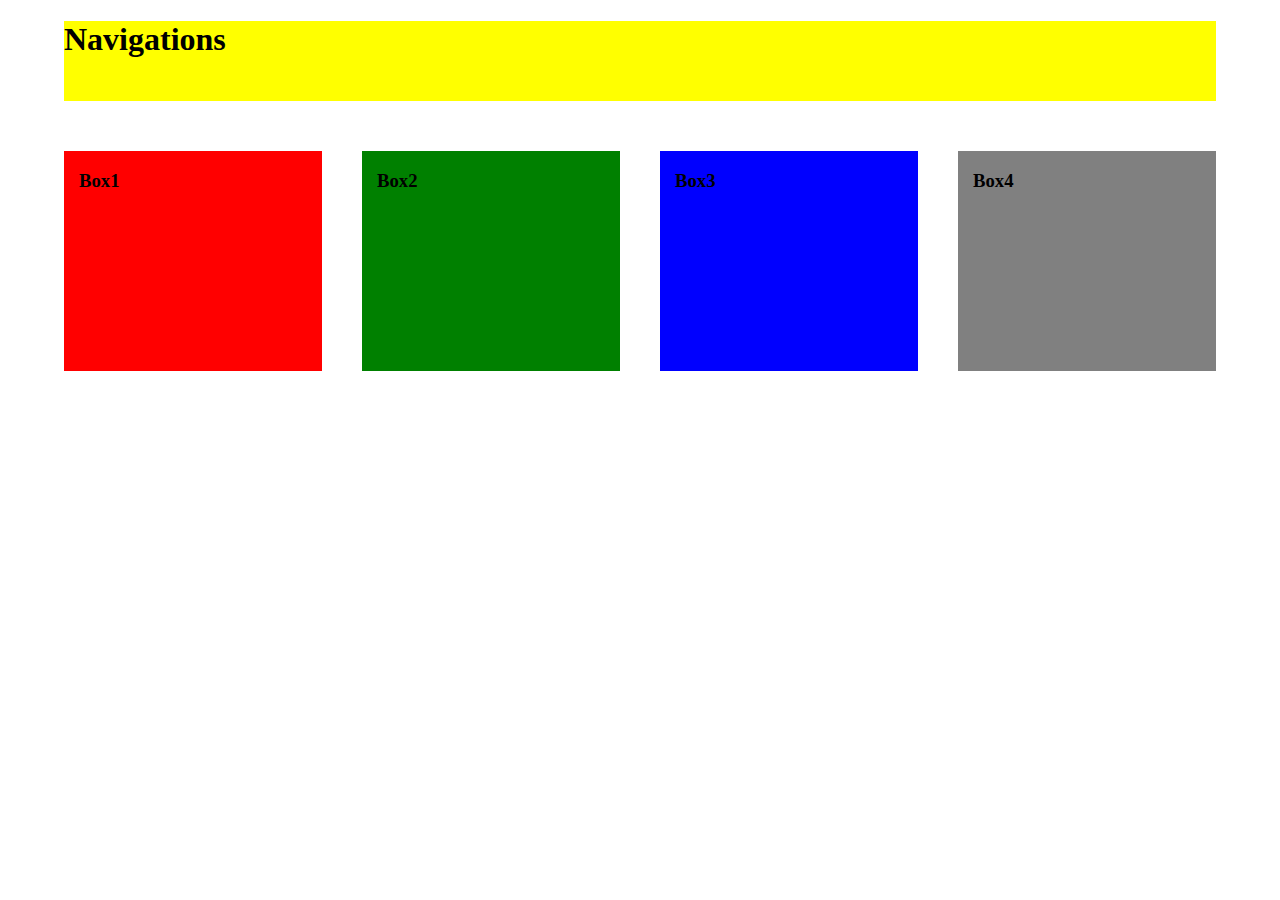
<file: mediaqueries/mediawithgrid/index.html>
<!DOCTYPE html>
<html lang="en">
<head>
    <meta charset="UTF-8">
    <meta http-equiv="X-UA-Compatible" content="IE=edge">
    <meta name="viewport" content="width=device-width, initial-scale=1.0">
    <title>Document</title>
    <link rel="stylesheet" href="style.css">
</head>
<body>
    <div id="nav">
        <h1>Navigations</h1>
    </div>
    <div class="cont">
        <div><h3>Box1</h3></div>
        <div><h3>Box2</h3></div>
        <div><h3>Box3</h3></div>
        <div><h3>Box4</h3></div>
    </div>
</body>
</html>
</file>
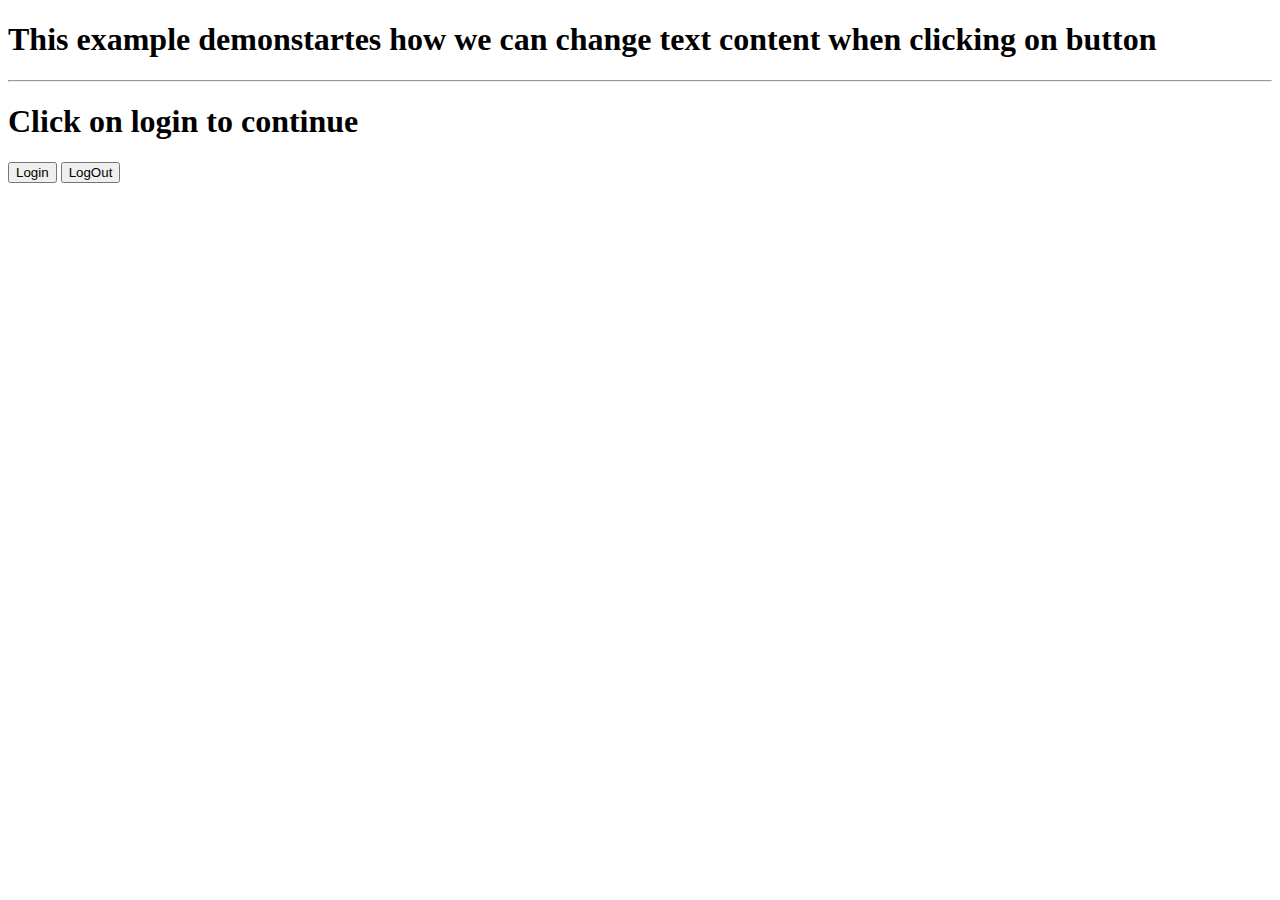
<file: DOM-1/login.html>
<!DOCTYPE html>
<html lang="en">
<head>
    <meta charset="UTF-8">
    <meta http-equiv="X-UA-Compatible" content="IE=edge">
    <meta name="viewport" content="width=device-width, initial-scale=1.0">
    <title>Document</title>
</head>
<body>
    <h1>This example demonstartes how we can change text content when clicking on button</h1>
    <hr>
    <h1 id="display"> Click on login to continue</h1>
    <button onclick="login();">Login</button>
    <button onclick="logOut();">LogOut</button>

</body>
<script>
    let el=document.getElementById("display");
    function login(){
       el.innerText= "Login Success";
    }
    function logOut(){
        el.innerText="Logout Success";
    }
</script>
</html>
</file>
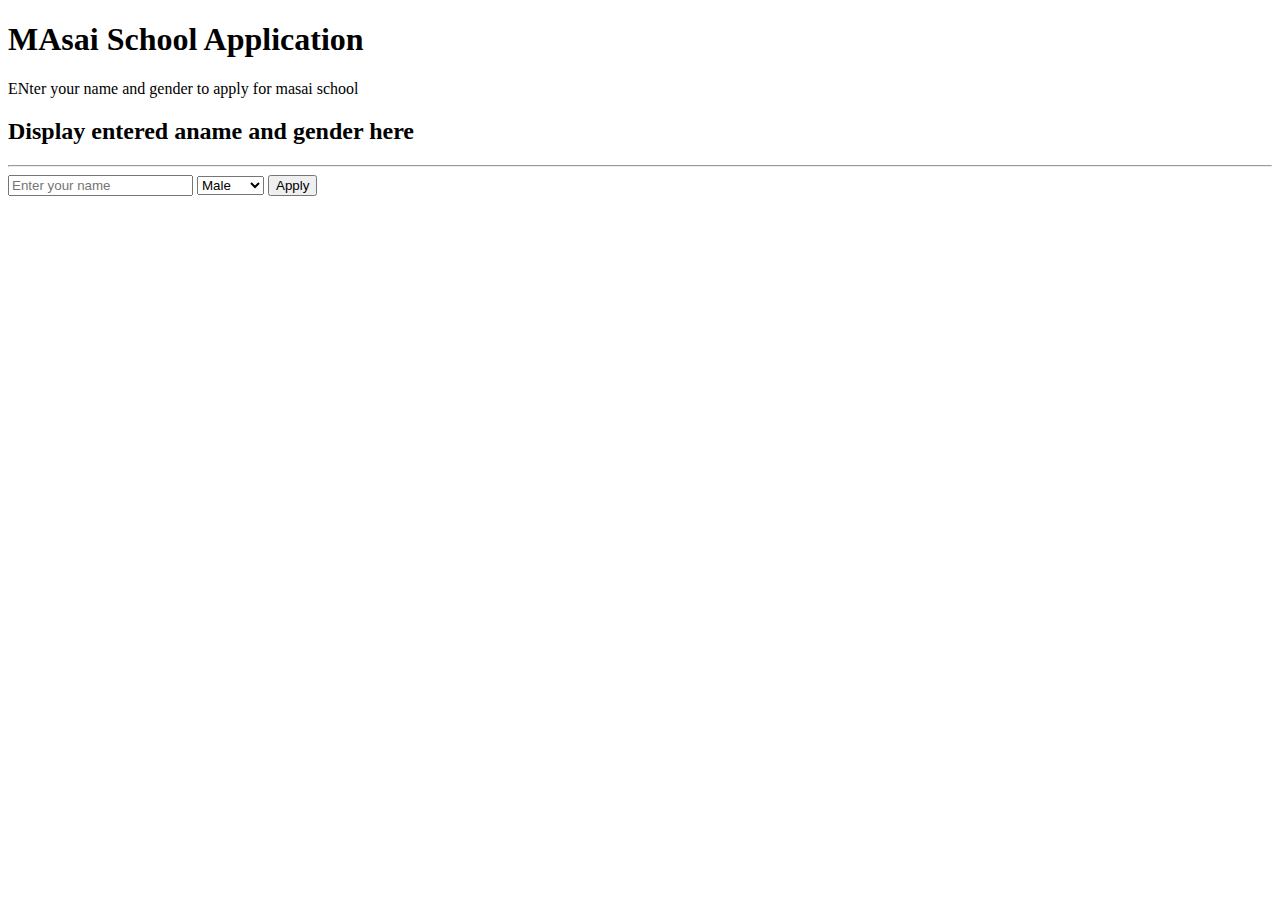
<file: DOM-1/masai.html>
<!DOCTYPE html>
<html lang="en">
<head>
    <meta charset="UTF-8">
    <meta http-equiv="X-UA-Compatible" content="IE=edge">
    <meta name="viewport" content="width=device-width, initial-scale=1.0">
    <title>Document</title>
</head>
<body>
    <h1>MAsai School Application</h1>
    <p>ENter your name and gender to apply for masai school</p>
    <h2 id="display">Display entered aname and gender here</h2>
    <hr>
    <input type="text" id="name" placeholder="Enter your name">
    <select id="gender">
        <option value="Male">Male</option>
        <option value="Female">Female</option>
    </select>
    <button onclick="details();">Apply</button>
</body>
<script>
    let displayEl=document.getElementById("display");
    function details(){
        let nameEl=document.getElementById("name");
        let genderEl=document.getElementById("gender");

        displayEl.innerText=nameEl.value + "  " + genderEl.value;
    }
</script>
</html>
</file>
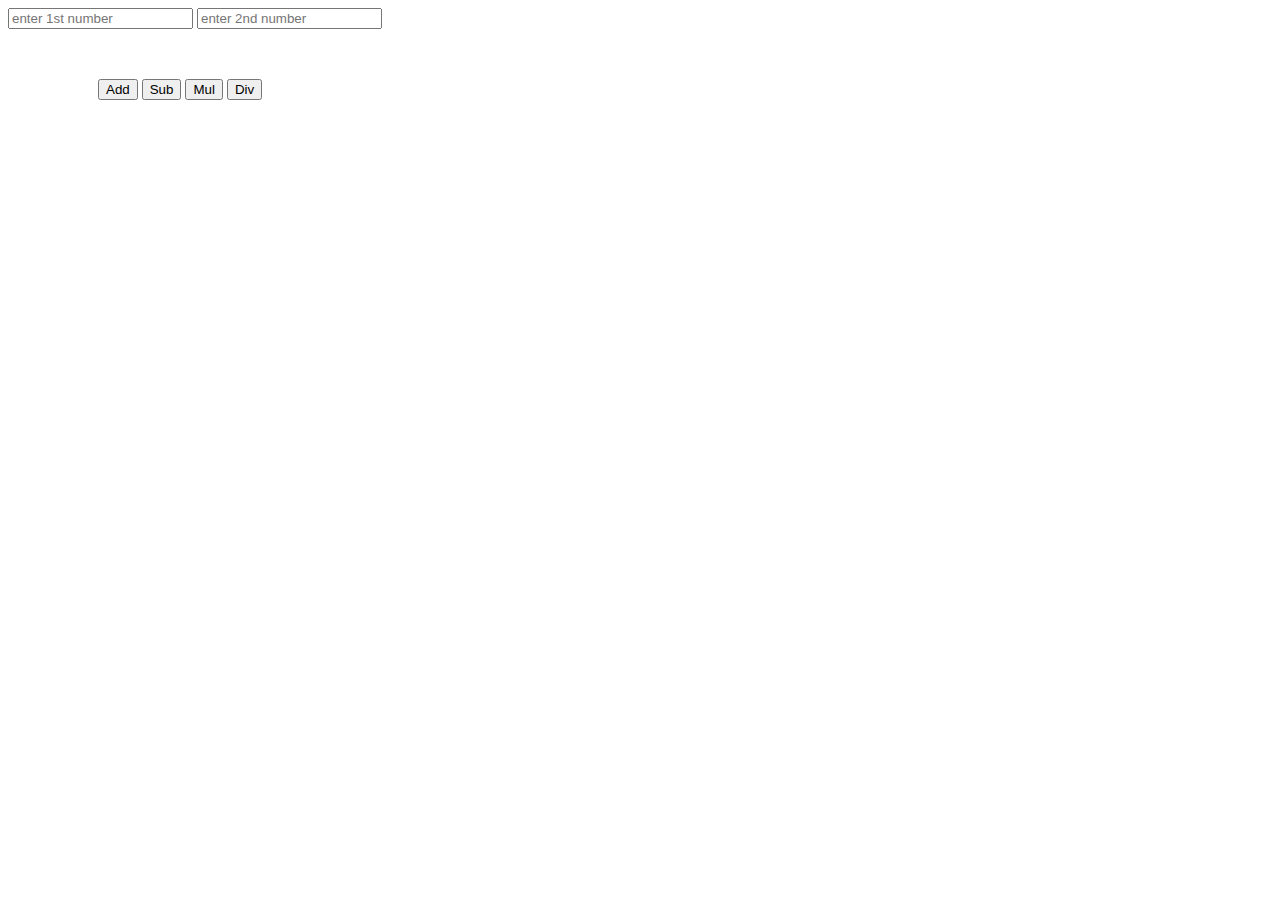
<file: DOM-1/miniCalculator.html>
<!DOCTYPE html>
<html lang="en">
<head>
    <meta charset="UTF-8">
    <meta http-equiv="X-UA-Compatible" content="IE=edge">
    <meta name="viewport" content="width=device-width, initial-scale=1.0">
    <title>Document</title>
    <style>
        .cont {
            padding-left:90px;
            padding-top:50px;
        }
    </style>
</head>
<body>
    <input id="num1" type="number" placeholder="enter 1st number">
    <input id="num2" type="number" placeholder="enter 2nd number">
    <br>
    <div class="cont">
        <button onclick="addition();">Add</button>
    <button onclick="subtraction();">Sub</button>
    <button onclick="multiplication();">Mul</button>
    <button onclick="division();">Div</button>
    </div>
</body>
<script>
   let number1=document.getElementById("num1");
   let number2=document.getElementById("num2");
    function addition(){
        let answer= Number(number1.value) + Number(number2.value);
        alert(answer);
        // console.log(typeof number1.value);
    }
    function subtraction(){
        let answer= Number(number1.value) - Number(number2.value);
        alert(answer);
    }
    function multiplication(){
        let answer= Number(number1.value) * Number(number2.value);
        alert(answer);
    }
    function division(){
        let answer= Number(number1.value) / Number(number2.value);
        alert(answer);
    }
</script>
</html>
</file>
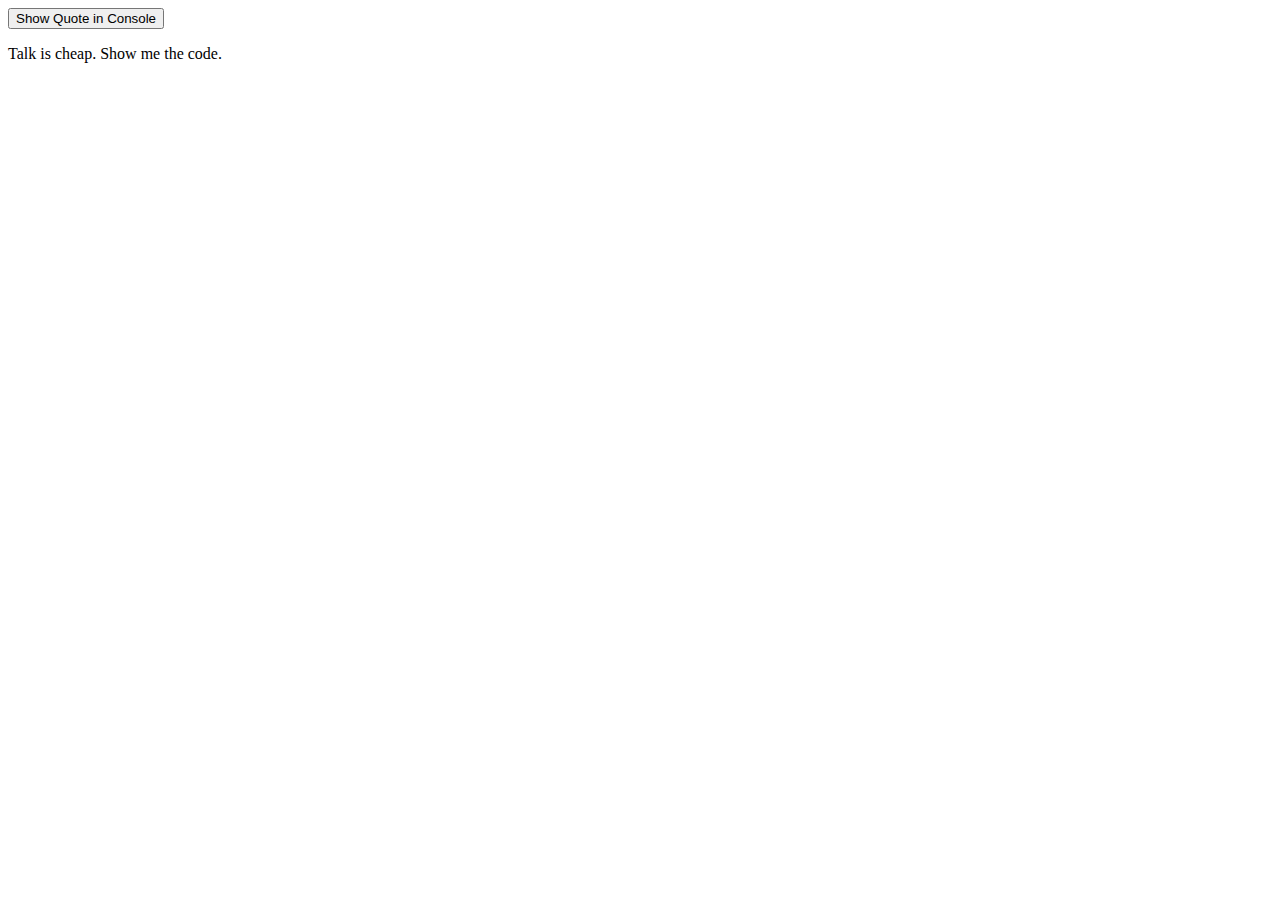
<file: DOM-1/quote.html>
<!DOCTYPE html>
<html lang="en">
<head>
    <meta charset="UTF-8">
    <meta http-equiv="X-UA-Compatible" content="IE=edge">
    <meta name="viewport" content="width=device-width, initial-scale=1.0">
    <title>Document</title>
</head>
<body>
    <button onclick="msg();">Show Quote in Console</button>
    <p id="quote">Talk is cheap. Show me the code.</p>
</body>
<script>
    let El = document.getElementById("quote");
    function msg(){
        console.log(El.innerText);
    }
</script>
</html>
</file>
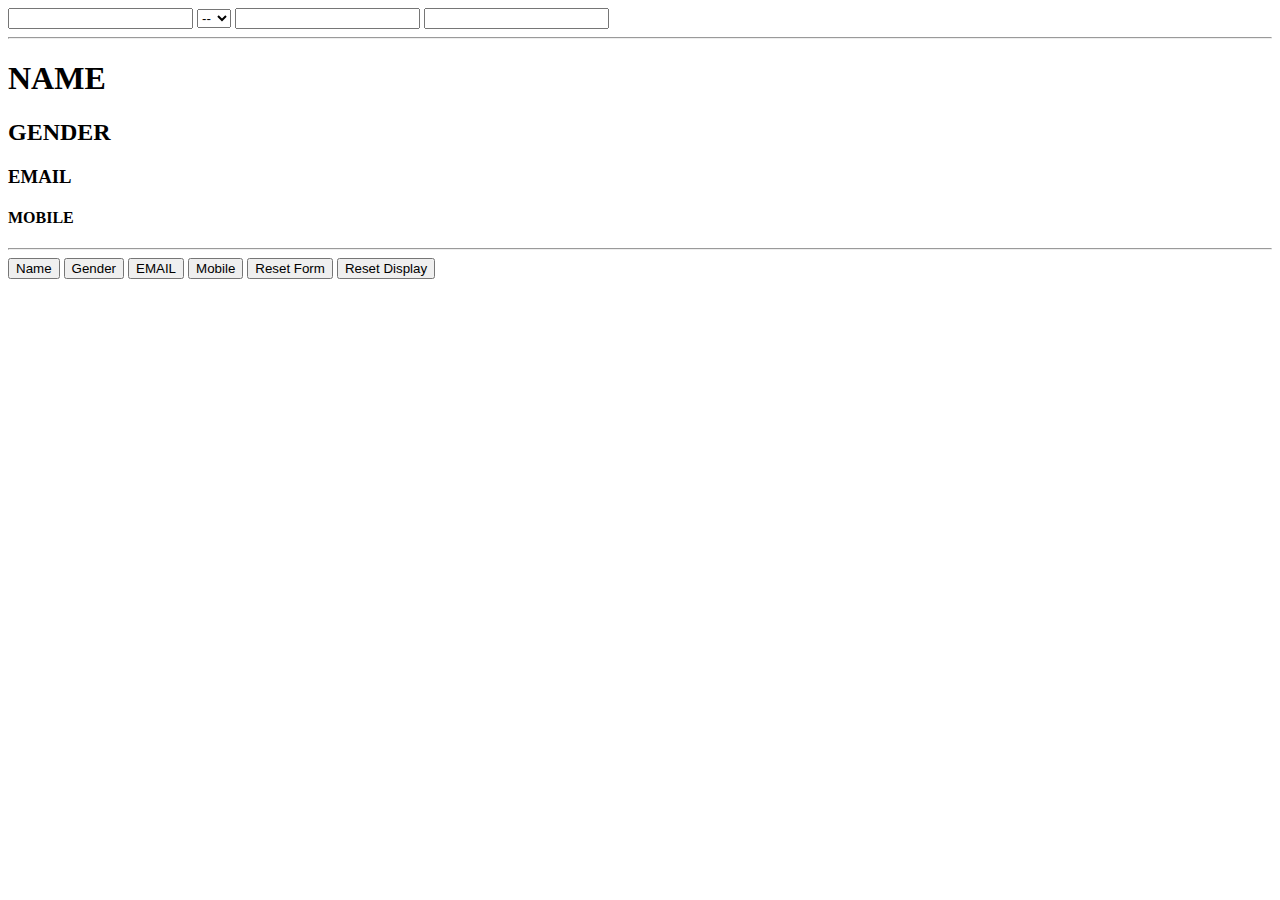
<file: DOM-1/registration.html>
<!DOCTYPE html>
<html lang="en">
<head>
    <meta charset="UTF-8">
    <meta http-equiv="X-UA-Compatible" content="IE=edge">
    <meta name="viewport" content="width=device-width, initial-scale=1.0">
    <title>Registration</title>
</head>
<body>
    <input type="text" name="name" id="name">
    <select  id="gender">
        <option value="">--</option>
        <option value="male">M</option>
        <option value="female">F</option>
    </select>
    <input type="text" name="email" id="email">
    <input type="text" name="mobile" id="mobile">
    <hr>
    <h1 id="dName">NAME</h1>
    <h2 id="dGender">GENDER</h2>
    <h3 id="dEmail">EMAIL</h3>
    <h4 id="dMobile">MOBILE</h4>
    <hr>
    <button onclick="showName();" >Name</button>
    <button onclick="showGender();">Gender</button>
    <button onclick="showEmail();">EMAIL</button>
    <button onclick="showMobile();">Mobile</button>
    <button onclick="resetForm();">Reset Form</button>
    <button onclick="resetDisplay();">Reset Display</button>
    
    
    
    
    
</body>
<script>
    // let preName=document.getElementById("dName");
    function showName(){
        // Show filled name inside h1
        let preName=document.getElementById("dName");
        let postName=document.getElementById("name");
        preName.innerText=postName.value;
        
    }
    function showGender(){
        // Show filled name inside h1
        let preGender=document.getElementById("dGender");
        let postGender=document.getElementById("gender");
        preGender.innerText=postGender.value;
        
    }
    function showEmail(){
        // Show filled name inside h1
        let preEmail=document.getElementById("dEmail");
        let postEmail=document.getElementById("email");
        preEmail.innerText=postEmail.value;
        
    }
    function showMobile(){
        // Show filled name inside h1
        let preMobile=document.getElementById("dMobile");
        let postMobile=document.getElementById("mobile");
        preMobile.innerText=postMobile.value;
        
    }
    function resetForm(){
        // Show filled name inside h1
        let name=document.getElementById("name");
        let gender=document.getElementById("gender");
        let email=document.getElementById("email");
        let mobile=document.getElementById("mobile");
        name.value="";
        gender.value="";
        mobile.value="";
        email.value="";
    }
    function resetDisplay(){
        let name=document.getElementById("dName");
        let gender=document.getElementById("dGender");
        let email=document.getElementById("dEmail");
        let mobile=document.getElementById("dMobile");
        name.innerText="";
        email.innerText="";
        gender.innerText="";
        mobile.innerText="";
    }

</script>
</html>
</file>
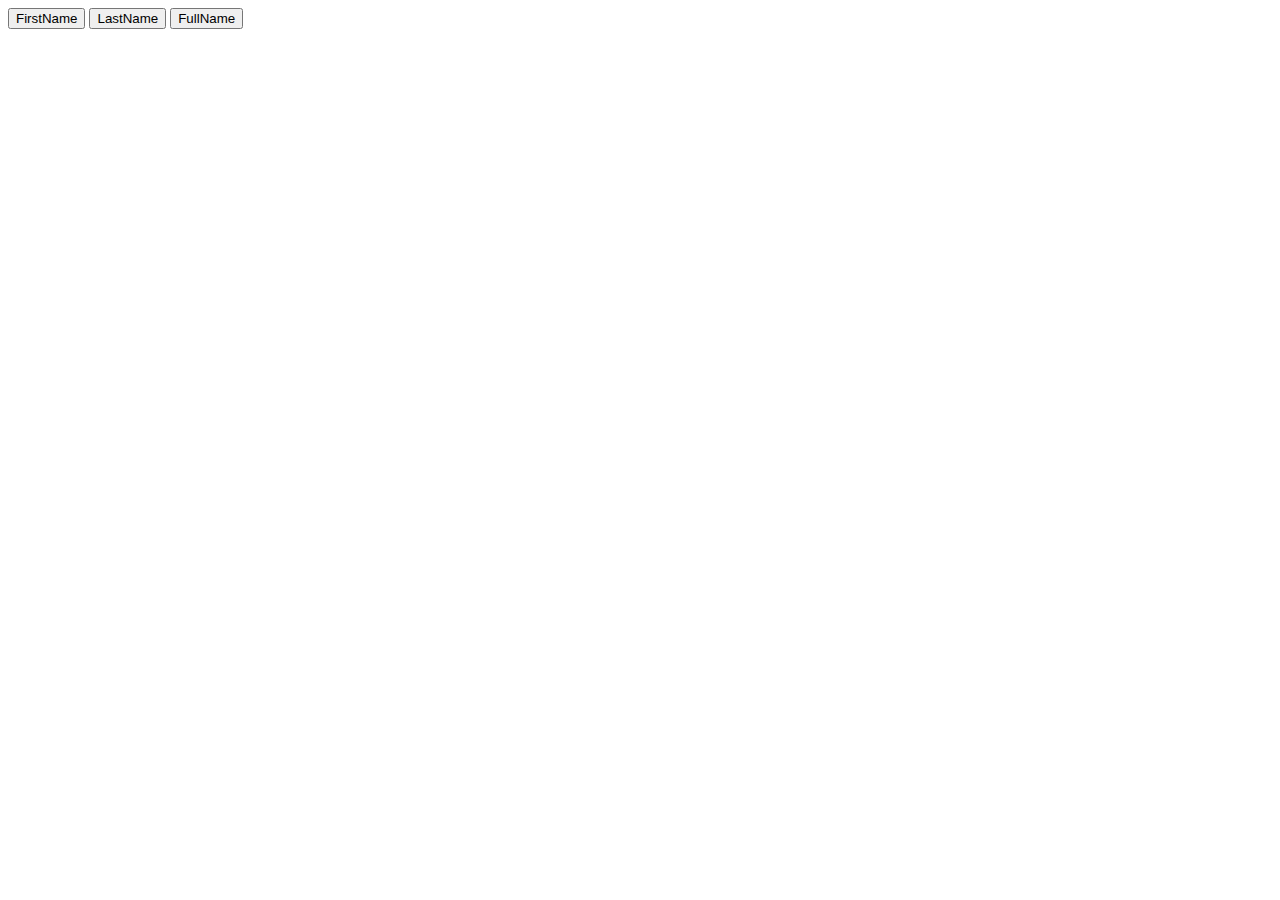
<file: DOM-1/showAlert.html>
<!DOCTYPE html>
<html lang="en">
<head>
    <meta charset="UTF-8">
    <meta http-equiv="X-UA-Compatible" content="IE=edge">
    <meta name="viewport" content="width=device-width, initial-scale=1.0">
    <title>Document</title>
</head>
<body>
    <button onclick="showFirstName()">FirstName</button>
    <button onclick="showLastName();">LastName</button>
    <button onclick="showFullName();">FullName</button>
    
</body>
<script>
    function showFirstName(){
        alert("SARVJEEET");
    }
    function showLastName(){
        alert("JHA");
    }
    function showFullName(){
        alert("SARVJEET KUMAR JHA");
    }
</script>
</html>
</file>
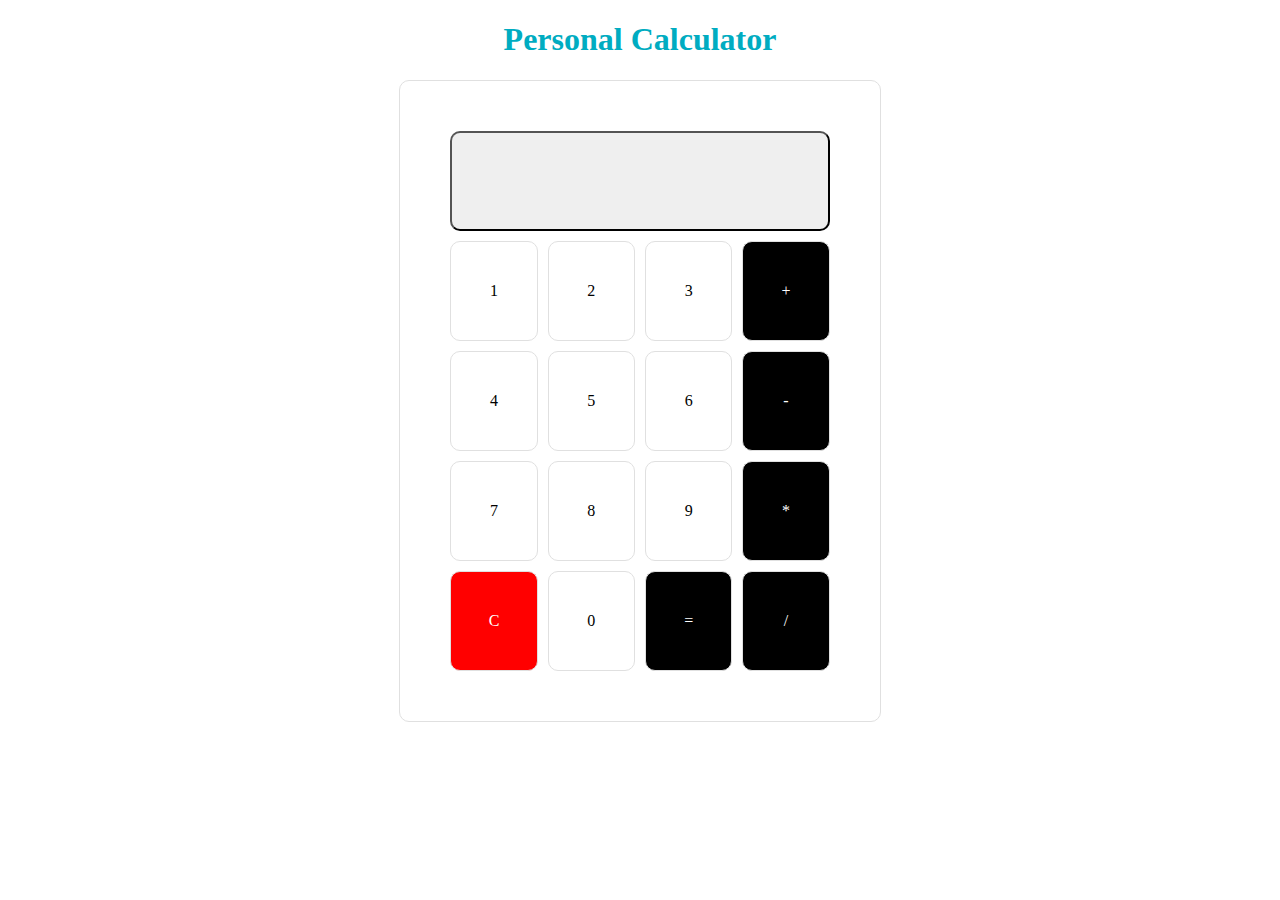
<file: grid/calcwithgrid.html>
<!DOCTYPE html>
<html lang="en">
<head>
    <meta charset="UTF-8">
    <meta http-equiv="X-UA-Compatible" content="IE=edge">
    <meta name="viewport" content="width=device-width, initial-scale=1.0">
    <title>Document</title>
    <style>
        h1{
         text-align:center;
         color:#00ACC1;
        }
        .main{
            width:30%;
            margin:auto;
            display:grid;
            text-align:center;

            grid-template-columns: repeat(4,1fr);
            grid-auto-rows: 100px;
            gap: 10px 10px;
            border:1px solid #E0E0E0;
            padding:50px 50px 50px 50px;
            border-radius:10px;
            
        }
        .operator{
            background-color:black;
            color:white;
        }
        .main>div{
            
            border:1px solid #E0E0E0;
            padding: 40px 0px 40px 0px;
            border-radius:10px;
            

        }
        input{
            display:block;
            grid-column-start: 1;
            grid-column-end: 5;
            border-radius:10px;
            


        }
        #cancel{
            background-color:red;
            color:white;
            
        }
    </style>
</head>
<body>
    <h1>Personal Calculator</h1>
    <div class="main">
        
    <input type="button" value="">
    <div>1</div>
    <div>2</div>
    <div>3</div>
    <div class="operator">+</div>
    <div>4</div>
    <div>5</div>
    <div>6</div>
    <div class="operator">-</div>
    <div>7</div>
    <div>8</div>
    <div>9</div>
    <div class="operator">*</div>
    <div id="cancel">C</div>
    <div>0</div>
    <div class="operator">=</div>
    <div class="operator">/</div>

    </div>
</body>
</html>
</file>
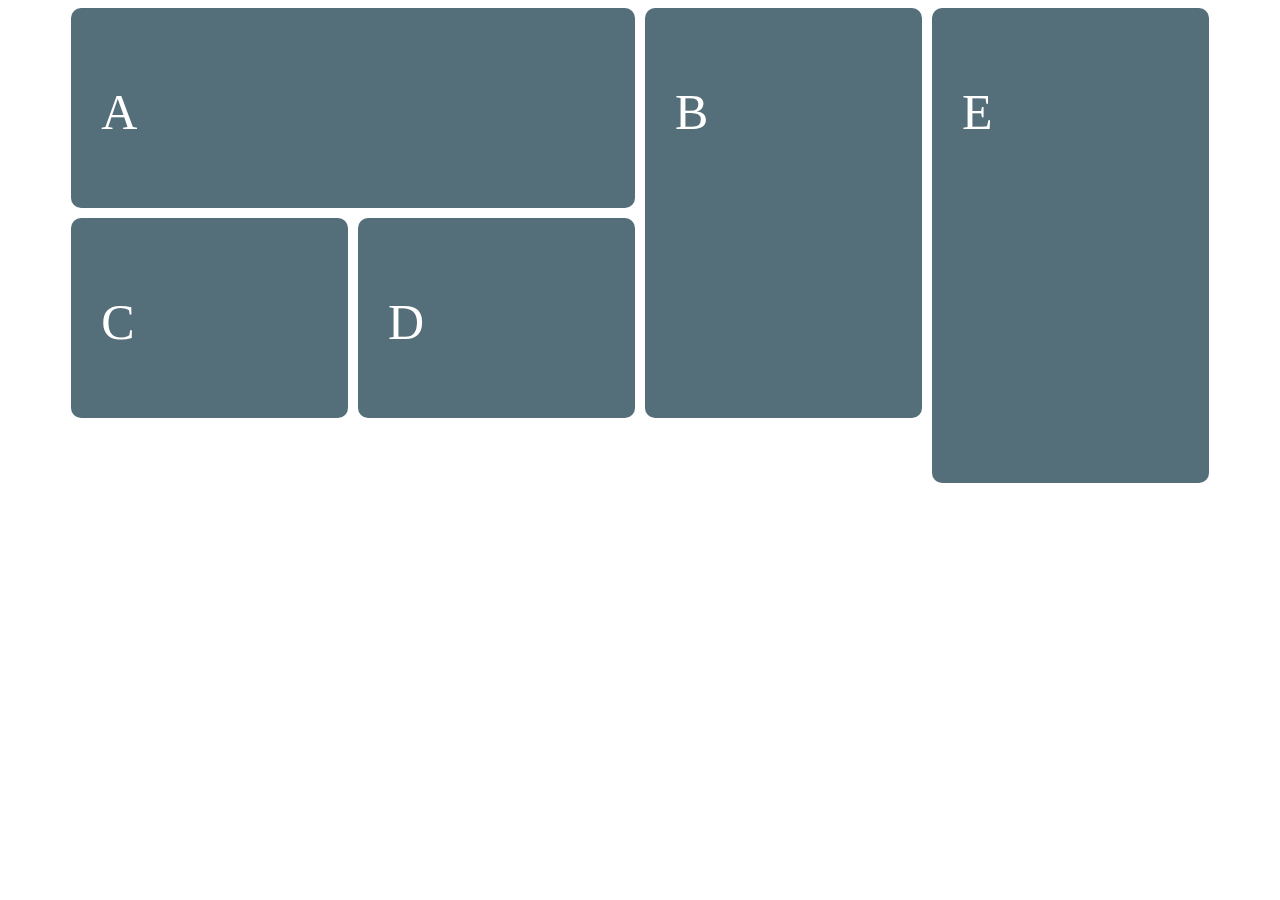
<file: grid/grid_area2.html>
<!DOCTYPE html>
<html lang="en">
<head>
    <meta charset="UTF-8">
    <meta http-equiv="X-UA-Compatible" content="IE=edge">
    <meta name="viewport" content="width=device-width, initial-scale=1.0">
    <title>Document</title>
    <style>
        .main{
            width:90%;
            display:grid;
            grid-template-columns: repeat(4, 1fr);
            grid-auto-rows:200px ;
            grid-template-areas: "box1 box1 box2 box5"
                                 "box3 box4 box2 box5"; 
                                 color:white;
                                 font-size:50px; 
                                 gap: 10px 10px;
                                 margin:auto;
        }
        .main>div:nth-child(1){
            grid-area:box1;
            background-color:#546E7A;
            border-radius:10px;
            padding: 75px 0px 75px 30px;
        }
        .main>div:nth-child(2){
            grid-area:box2;
            background-color:#546E7A;
            border-radius:10px;
            padding: 75px 0px 75px 30px;
        }
        .main>div:nth-child(3){
            grid-area:box3;
            background-color:#546E7A;
            border-radius:10px;
            padding: 75px 0px 75px 30px;
        }
        .main>div:nth-child(4){
            grid-area:box4;
            background-color:#546E7A;
            border-radius:10px;
            padding: 75px 0px 75px 30px;
        }
        .main>div:nth-child(5){
            grid-area:box5;
            background-color:#546E7A;
            border-radius:10px;
            padding: 75px 0px 75px 30px;
            height:325px;
        }

    </style>

</head>
<body>
    <div class="main">
        <div>A</div>
        <div>B</div>
        <div>C</div>
        <div>D</div>
        <div>E</div>
    </div>
</body>
</html>
</file>
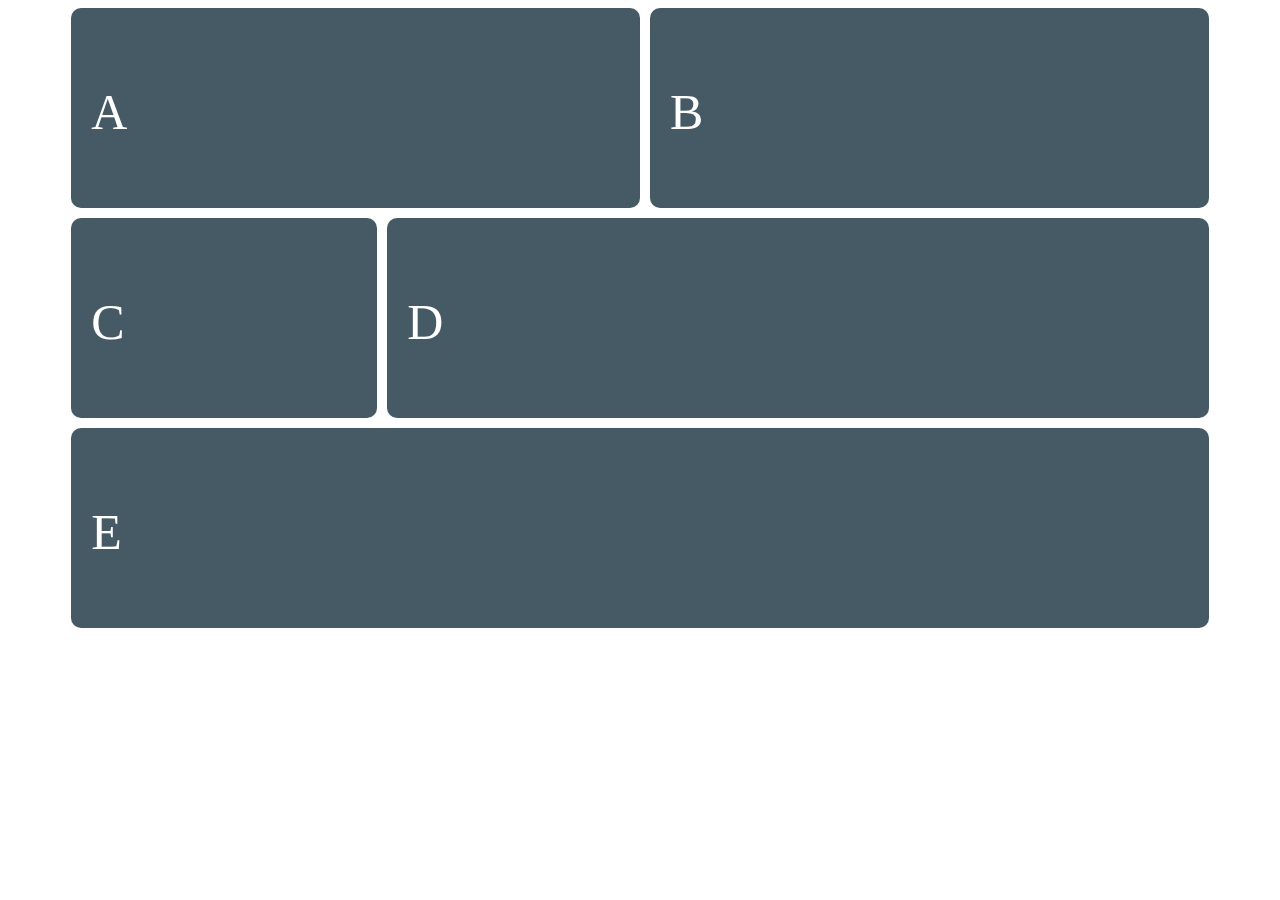
<file: grid/gridareas.html>
<!DOCTYPE html>
<html lang="en">
<head>
    <meta charset="UTF-8">
    <meta http-equiv="X-UA-Compatible" content="IE=edge">
    <meta name="viewport" content="width=device-width, initial-scale=1.0">
    <title>Document</title>
    <style>
        .main{
            width: 90%;
            margin:auto;
            display:grid;
            grid-template-columns: repeat(4);
            grid-auto-rows: 200px;;
            grid-template-areas: "box1 box1 box2 box2"
                                 "box3 box4 box4 box4"
                                 "box5 box5 box5 box5";
                                 gap: 10px 10px;
                                 color:white;
                                 font-size: 50px;
        }
        .main>div:nth-child(1){
            grid-area:box1;
            background-color:#455A64;
            padding: 75px 0px 75px 20px;
            border-radius: 10px;
        }
        .main>div:nth-child(2){
            grid-area:box2;
            background-color:#455A64;
            padding: 75px 0px 75px 20px;
            border-radius: 10px;
        }
        .main>div:nth-child(3){
            grid-area:box3;
            background-color:#455A64;
            padding: 75px 0px 75px 20px;
            border-radius: 10px;
        }
        .main>div:nth-child(4){
            grid-area:box4;
            background-color:#455A64;
            padding: 75px 0px 75px 20px;
            border-radius: 10px;
        }
        .main>div:nth-child(5){
            grid-area:box5;
            background-color:#455A64;
            padding: 75px 0px 75px 20px;
            border-radius: 10px;
        }
    </style>
</head>
<body>
    <div class="main">
        <div>A</div>
        
        <div>B</div>
        
        <div>C</div>
        <div>D</div>

        <div>E</div>
    </div>
</body>
</html>
</file>
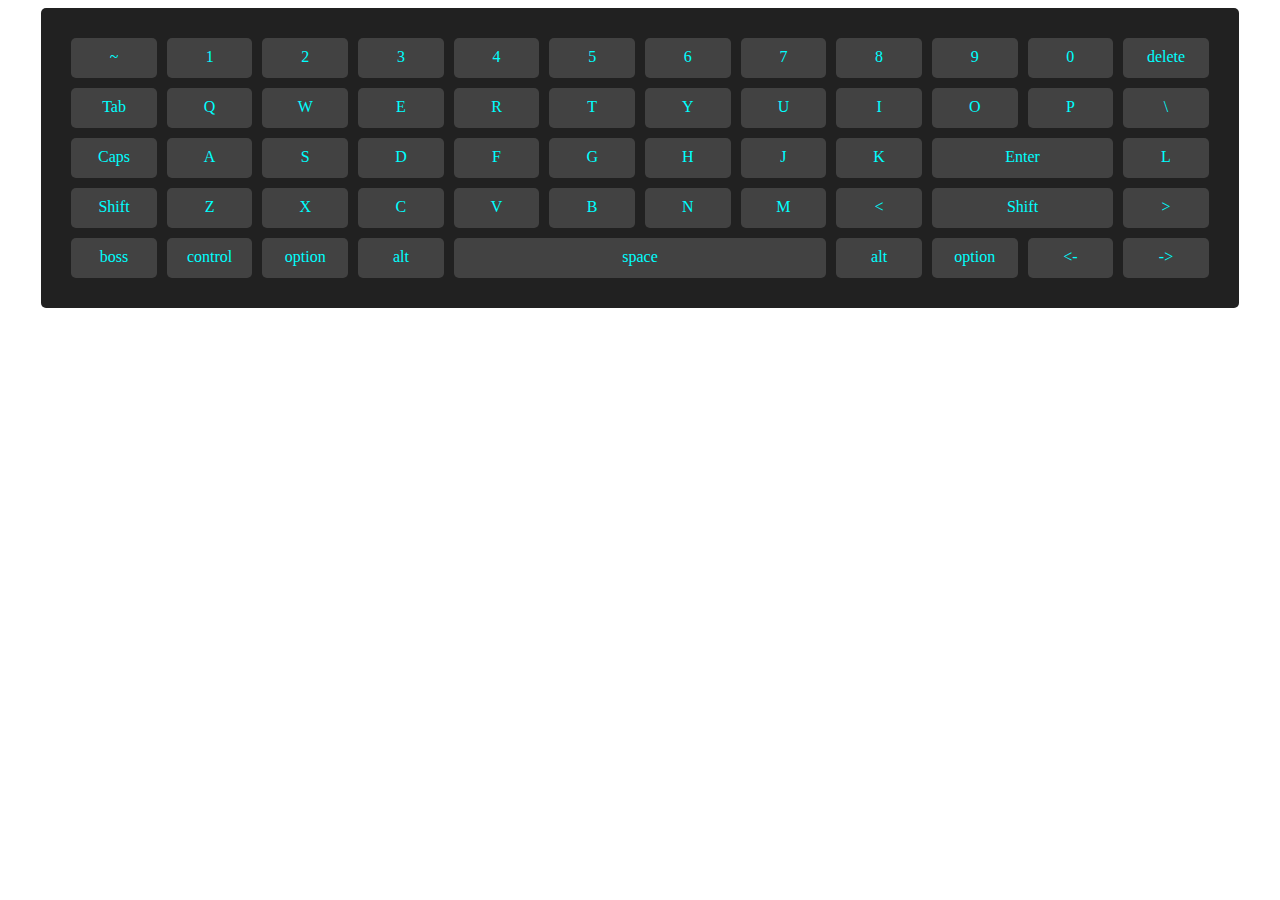
<file: grid/keyboard.html>
<!DOCTYPE html>
<html lang="en">
<head>
    <meta charset="UTF-8">
    <meta http-equiv="X-UA-Compatible" content="IE=edge">
    <meta name="viewport" content="width=device-width, initial-scale=1.0">
    <title>Document</title>
    <style>
        .grid{
            width:90%;
            display:grid;
            margin:auto;
            grid-template-columns: repeat(12,1fr);
            grid-template-rows: repeat(5,40px);
            gap : 10px 10px;
            background-color:#212121;
            padding : 30px 30px 30px 30px;
            border-radius:5px;
        }
        .grid>buttons{
            background-color:#424242;
            color:aqua;
            text-align:center;
            border-radius:5px;
            padding-top: 10px;
            
        }
        #shift {
            grid-row-start: 4;
            grid-row-end: 5;
            grid-column-start: 10;
            grid-column-end: 12;
        }
        #enter {
            grid-row-start: 3;
            grid-row-end: 4;
            grid-column-start: 10;
            grid-column-end: 12;
        }
        #space {
            grid-row-start: 5;
            grid-row-end: 6;
            grid-column-start: 5;
            grid-column-end: 9;
        }
    </style>
</head>
<body>
    <div class="grid">
        <buttons>~</buttons>
        <buttons>1</buttons>
        <buttons>2</buttons>
        <buttons>3</buttons>
        <buttons>4</buttons>
        <buttons>5</buttons>
        <buttons>6</buttons>
        <buttons>7</buttons>
        <buttons>8</buttons>
        <buttons>9</buttons>
        <buttons>0</buttons>
        <buttons>delete</buttons>
        <buttons>Tab</buttons>
        <buttons>Q</buttons>
        <buttons>W</buttons>
        <buttons>E</buttons>
        <buttons>R</buttons>
        <buttons>T</buttons>
        <buttons>Y</buttons>
        <buttons>U</buttons>
        <buttons>I</buttons>
        <buttons>O</buttons>
        <buttons>P</buttons>
        <buttons>\</buttons>
        <buttons>Caps</buttons>
        <buttons>A</buttons>
        <buttons>S</buttons>
        <buttons>D</buttons>
        <buttons>F</buttons>
        <buttons>G</buttons>
        <buttons>H</buttons>
        <buttons>J</buttons>
        <buttons>K</buttons>
        <buttons>L</buttons>
        <buttons id="enter">Enter</buttons>
        <buttons>Shift</buttons>
        <buttons>Z</buttons>
        <buttons>X</buttons>
        <buttons>C</buttons>
        <buttons>V</buttons>
        <buttons>B</buttons>
        <buttons>N</buttons>
        <buttons>M</buttons>
        <buttons><</buttons>
        <buttons>></buttons>
        <buttons id="shift">Shift</buttons>
        <buttons>boss</buttons>
        <buttons>control</buttons>
        <buttons>option</buttons>
        <buttons>alt</buttons>
        <buttons id="space">space</buttons>
        <buttons>alt</buttons>
        <buttons>option</buttons>
        <buttons><-</buttons>
        <buttons>-></buttons>
    </div>
</body>
</html>
</file>
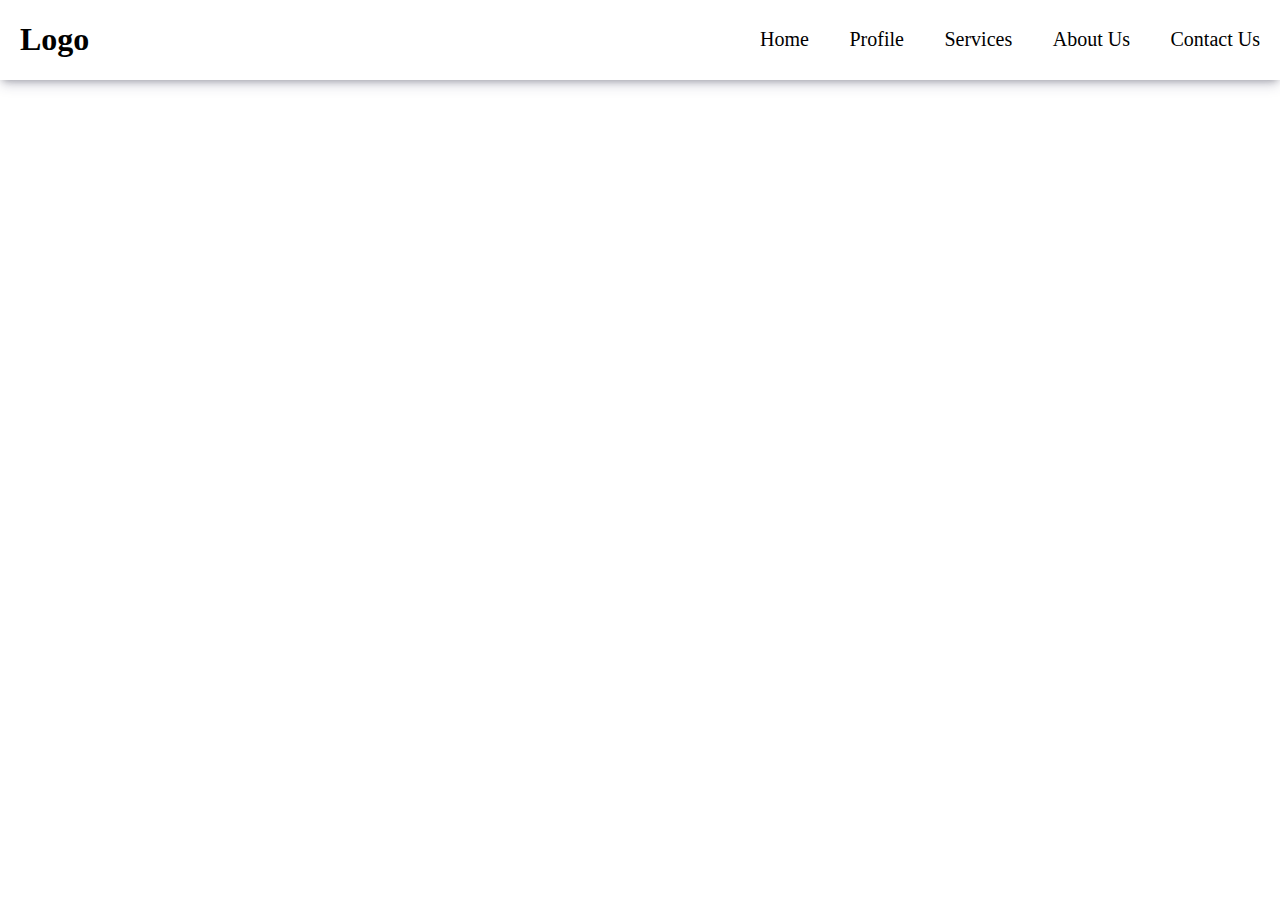
<file: mediaqueries/responsive_nav/responsive_Nav.html>
<!DOCTYPE html>
<html lang="en">
<head>
    <meta charset="UTF-8">
    <meta http-equiv="X-UA-Compatible" content="IE=edge">
    <meta name="viewport" content="width=device-width, initial-scale=1.0">
    <title>Responsive Nav</title>
    <style>
        * {
            box-sizing: border-box;
        }
        body{
            margin:0px;
            padding:0px;
        }
        .nav{
            width:100%;
            
            display:flex;
            justify-content: space-between;
            box-shadow: rgba(50, 50, 93, 0.25) 0px 6px 12px -2px, rgba(0, 0, 0, 0.3) 0px 3px 7px -3px;
            align-items: center;
            padding-left: 20px;
            padding-right:20px;
        }
        .nav button{
            display:none;
        }
        .nav > div{
            width:500px;
            display:flex;
            justify-content: space-between;

        }
        .nav a{
            color:black;
            font-size:20px;
            text-decoration:none;
        }
        @media only screen and (max-width:650px){
            .nav > div{
                display:none;
            }
            .nav button{
                display:inline;
            }
        }
    </style>
</head>
<body>
    <div class="nav">
        <h1>Logo</h1>
        <div>
            <a href="">Home</a>
            <a href="">Profile</a>
            <a href="">Services</a>
            <a href="">About Us</a>
            <a href="">Contact Us</a>
        </div>
        <button>BOssssss</button>
    </div>
</body>
</html>
</file>
<file: mediaqueries/mediawithgrid/style.css>
*{
    box-sizing: border-box;
}
body{
    margin:0px;
    padding:0px;
    align-items: center;
}
#nav{
    background-color:yellow;
    height:80px;
    align-items:center;
    width:90%;
    margin:auto;
}
.cont{
    width:90%;
    margin:auto;
    display:grid;
    grid-template-columns: repeat(4,1fr);
    gap:40px;
    margin-top:50px;
    
}
.cont div{
   width:100%;
   height:220px;
   padding-left:15px;
   
}
.cont div:nth-child(1){
    background-color:red;
    
}
.cont div:nth-child(2){
    background-color:green;
}
.cont div:nth-child(3){
    background-color:blue;
}
.cont div:nth-child(4){
    background-color:grey;
}

@media only screen and (max-width:400px){
   .cont{
    grid-template-columns: repeat(1,1fr);
   }
}
@media only screen and (min-width:401px) and (max-width:700px) {
    .cont{
     grid-template-columns: repeat(2,1fr);
    }
 }
</file>
